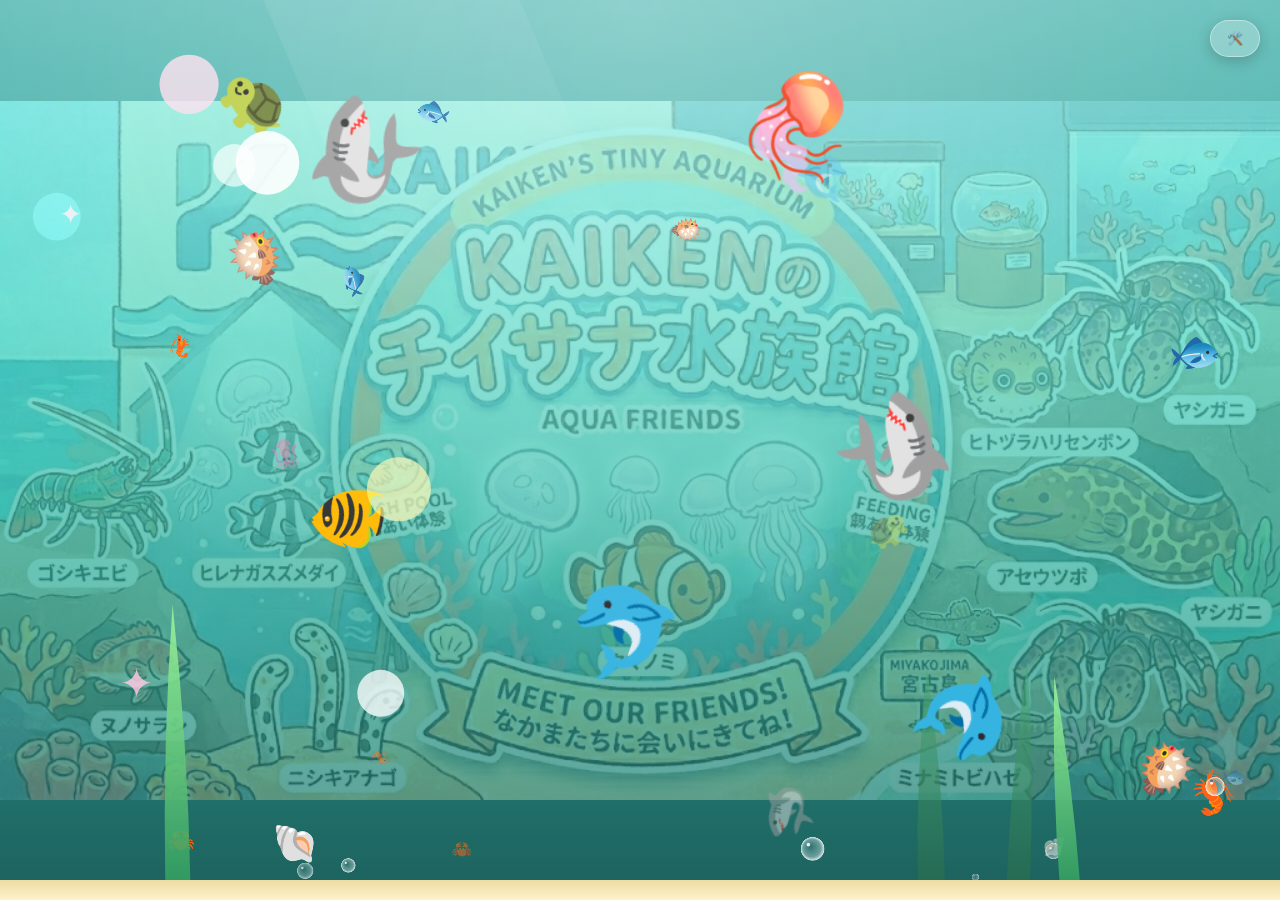
<file: public/index.html>
<!DOCTYPE html>
<html lang="ja">

<head>
    <meta charset="UTF-8">
    <meta name="viewport" content="width=device-width, initial-scale=1.0">
    <title>aquarium</title>
    <link rel="stylesheet" href="./assets/css/app.css">
</head>

<body>
    <canvas id="aquarium-canvas"></canvas>

    <button class="toggle-btn" id="btn-toggle-panel">🛠️</button>

    <div class="control-panel hidden" id="panel-menu">
        <h3>⚙️ Aquarium Settings</h3>
        <div>
            <h4>オブジェクト数</h4>
            <div class="control-group">
                <label><span>🐟 魚の数</span><span id="fish-count-val">25</span></label>
                <input type="range" id="slider-fish" min="0" max="1000" value="25">
            </div>
            <div class="control-group">
                <label><span>🌿 水草の数</span><span id="seaweed-count-val">4</span></label>
                <input type="range" id="slider-seaweed" min="0" max="1000" value="4">
            </div>
            <div class="control-group">
                <label><span>✨ キラキラの数</span><span id="sparkle-val">50</span></label>
                <input type="range" id="slider-sparkle" min="0" max="1000" value="50">
            </div>
            <div class="control-group">
                <label><span>🫧 泡の数</span><span id="bubble-val">50</span></label>
                <input type="range" id="slider-bubble" min="0" max="1000" value="50">
            </div>
            <div class="control-group">
                <label><span>🫙 演出強度</span><span id="tank-count-val">10</span></label>
                <input type="range" id="slider-tank" min="1" max="1000" value="10">
            </div>
        </div>
        <div class="checkbox-group">
            <h4>演出効果</h4>
            <label class="checkbox-label">
                <input type="checkbox" id="check-caustics" checked> 🌊 水底の光の波紋
            </label>
            <label class="checkbox-label">
                <input type="checkbox" id="check-godrays" checked> ☀️ 強力なゴッドレイ
            </label>
            <label class="checkbox-label">
                <input type="checkbox" id="check-bloom" checked> 💡 全体発光ブルーム
            </label>
        </div>
    </div>

    <script src="./assets/js/app.js"></script>
</body>

</html>
</file>
<file: public/assets/css/app.css>
body,
html {
    margin: 0;
    padding: 0;
    width: 100%;
    height: 100%;
    overflow: hidden;
    background-color: #0c3336;
    background-image: url('../images/little_aquarium.jpeg');
    background-size: contain;
    background-position: center;
    background-repeat: no-repeat;
    background-attachment: fixed;
    font-family: 'Helvetica Neue', Arial, sans-serif;
}

#aquarium-canvas {
    display: block;
    width: 100%;
    height: 100%;
}

.toggle-btn {
    position: absolute;
    top: 20px;
    right: 20px;
    background: rgba(255, 255, 255, 0.25);
    backdrop-filter: blur(8px);
    border: 1px solid rgba(255, 255, 255, 0.4);
    color: #fff;
    padding: 10px 16px;
    border-radius: 20px;
    cursor: pointer;
    z-index: 101;
    font-size: 13px;
    font-weight: bold;
    box-shadow: 0 4px 15px rgba(0, 0, 0, 0.2);
    transition: all 0.2s ease;

    &:hover {
        background: rgba(255, 255, 255, 0.4);
        transform: scale(1.05);
    }
}


.control-panel {
    position: absolute;
    top: 20px;
    left: 20px;
    background: rgba(255, 255, 255, 0.15);
    backdrop-filter: blur(12px) saturate(120%);
    -webkit-backdrop-filter: blur(12px) saturate(120%);
    border: 1px solid rgba(255, 255, 255, 0.25);
    border-radius: 16px;
    padding: 20px;
    width: 250px;
    z-index: 100;
    box-shadow: 0 8px 32px 0 rgba(0, 30, 35, 0.3);
    color: #ffffff;
    user-select: none;
    transition: opacity 0.3s ease, transform 0.3s ease, pointer-events 0.3s ease;
    max-height: 85vh;
    overflow-y: auto;
}

.control-panel.hidden {
    opacity: 0;
    transform: translateX(-30px);
    pointer-events: none;
}

.control-panel h3 {
    margin: 0 0 15px 0;
    font-size: 16px;
    letter-spacing: 1px;
    text-shadow: 0 2px 4px rgba(0, 0, 0, 0.2);
}

.control-group {
    margin-bottom: 12px;
}

.control-group label {
    display: flex;
    justify-content: space-between;
    font-size: 12px;
    margin-bottom: 6px;
    text-shadow: 0 1px 2px rgba(0, 0, 0, 0.2);
}

.control-group input[type="range"] {
    -webkit-appearance: none;
    width: 100%;
    height: 6px;
    background: rgba(255, 255, 255, 0.3);
    border-radius: 3px;
    outline: none;
}

.control-group input[type="range"]::-webkit-slider-thumb {
    -webkit-appearance: none;
    width: 16px;
    height: 16px;
    border-radius: 50%;
    background: #ffffff;
    box-shadow: 0 2px 6px rgba(0, 0, 0, 0.3);
    cursor: pointer;
}

.checkbox-group {
    border-top: 1px solid rgba(255, 255, 255, 0.2);
    padding-top: 12px;
    margin-top: 12px;
}

.checkbox-label {
    display: flex;
    align-items: center;
    gap: 10px;
    font-size: 12px;
    margin-bottom: 8px;
    cursor: pointer;
    text-shadow: 0 1px 2px rgba(0, 0, 0, 0.2);
}

.checkbox-label input[type="checkbox"] {
    width: 16px;
    height: 16px;
    cursor: pointer;
    accent-color: #3cd3bf;
}
</file>
